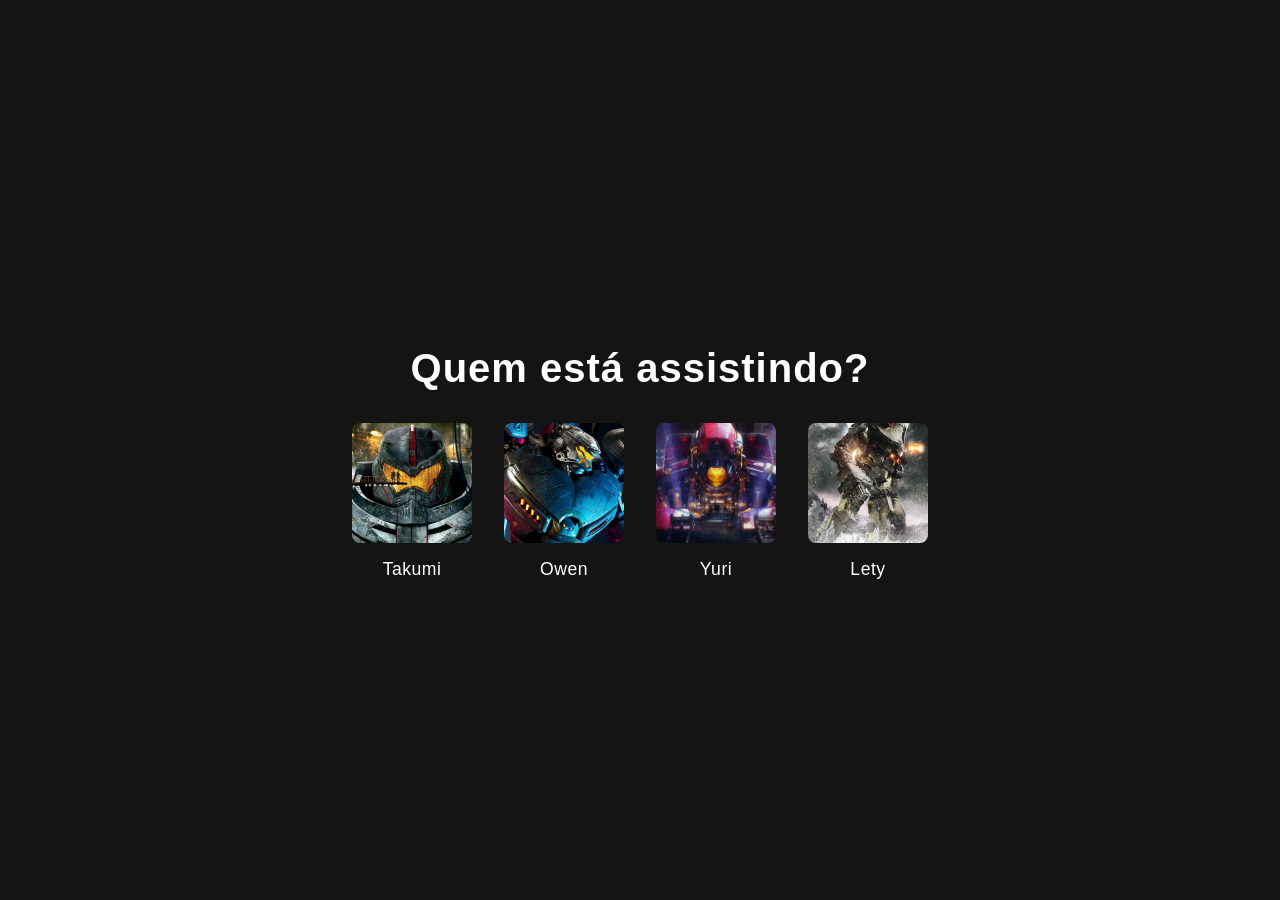
<file: aula2/index.html>
<!DOCTYPE html>
<html lang="pt-br">
<head>
    <meta charset="UTF-8">
    <meta name="viewport" content="width=device-width, initial-scale=1.0">
    <title>Netflix</title>
    <link rel="stylesheet" href="style.css">
</head>
<body>
    <main>
        <h1>Quem está assistindo?</h1>
        <section aria-label="Perfis disponíveis">
            <nav class="profiles">
                <a href="#" class="profile">
                    <figure>
                        <img src="assets/perfil-1.jpeg" alt="Gipsy Danger, o robô gigante do filme 'Círculo de Fogo'">
                        <figcaption>Takumi</figcaption>
                    </figure>
                </a>
                <a href="#" class="profile">
                    <figure>
                        <img src="assets/perfil-2.jpeg" alt="Striker Eureka, o robô gigante do filme 'Círculo de Fogo'">
                        <figcaption>Owen</figcaption>
                    </figure>
                </a>
                <a href="#" class="profile">
                    <figure>
                        <img src="assets/perfil-3.jpeg" alt="Crimson Typhoon, o robô gigante do filme 'Círculo de Fogo'">
                        <figcaption>Yuri</figcaption>
                    </figure>
                </a>
                <a href="#" class="profile">
                    <figure>
                        <img src="assets/perfil-4.jpeg" alt="Cherno Alpha, o robô gigante do filme 'Círculo de Fogo'">
                        <figcaption>Lety</figcaption>
                    </figure>
                </a>
            </nav>
        </section>
    </main>
</body>
</html>
</file>
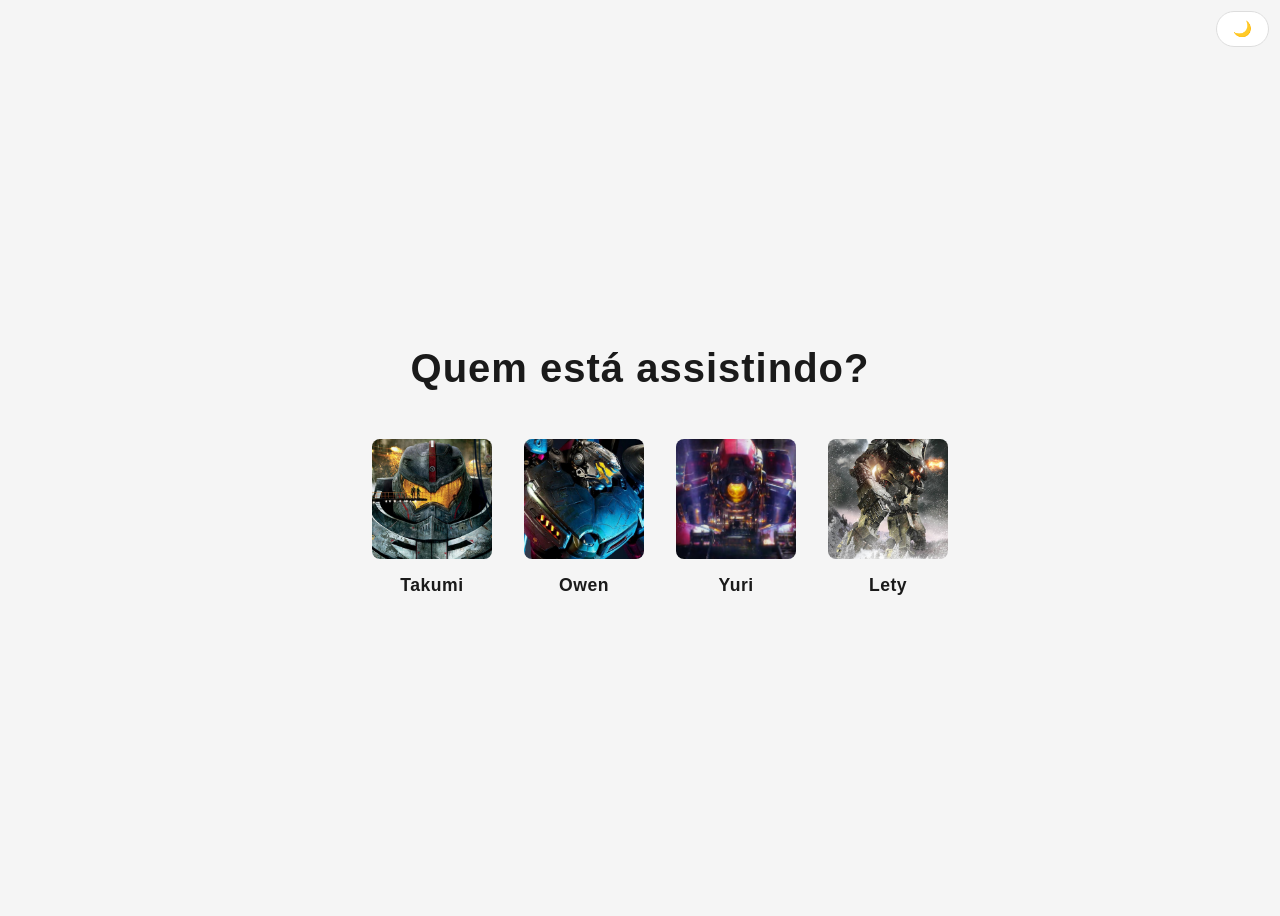
<file: aula3/index.html>
<!DOCTYPE html>
<html lang="pt-br">
<head>
    <meta charset="UTF-8">
    <meta name="viewport" content="width=device-width, initial-scale=1.0">
    <title>Netflix</title>
    <link rel="stylesheet" href="style.css">
</head>
<body>
    <main>
        <div class="theme-switcher">
            <button id="theme-toggle" aria-label="Mudar tema">🌞</button>
        </div>
        <h1>Quem está assistindo?</h1>
        <section aria-label="Perfis disponíveis">
            <ul class="profiles">
                <li>
                    <ol>
                        <li>
                            <a href="#" class="profile">
                                <figure>
                                    <img src="assets/perfil-1.jpeg" alt="Gipsy Danger, o robô gigante do filme 'Círculo de Fogo'">
                                    <figcaption>Takumi</figcaption>
                                </figure>
                            </a>
                        </li>
                        <li>
                            <a href="#" class="profile">
                                <figure>
                                    <img src="assets/perfil-2.jpeg" alt="Striker Eureka, o robô gigante do filme 'Círculo de Fogo'">
                                    <figcaption>Owen</figcaption>
                                </figure>
                            </a>
                        </li>
                        <li>
                            <a href="#" class="profile">
                                <figure>
                                    <img src="assets/perfil-3.jpeg" alt="Crimson Typhoon, o robô gigante do filme 'Círculo de Fogo'">
                                    <figcaption>Yuri</figcaption>
                                </figure>
                            </a>
                        </li>
                        <li>
                            <a href="#" class="profile">
                                <figure>
                                    <img src="assets/perfil-4.jpeg" alt="Cherno Alpha, o robô gigante do filme 'Círculo de Fogo'">
                                    <figcaption>Lety</figcaption>
                                </figure>
                            </a>
                        </li>
                    </ol>
                </li>
            </ul>
        </section>
    </main>
    <script src="theme-toggle.js"></script>
</body>
</html>
</file>
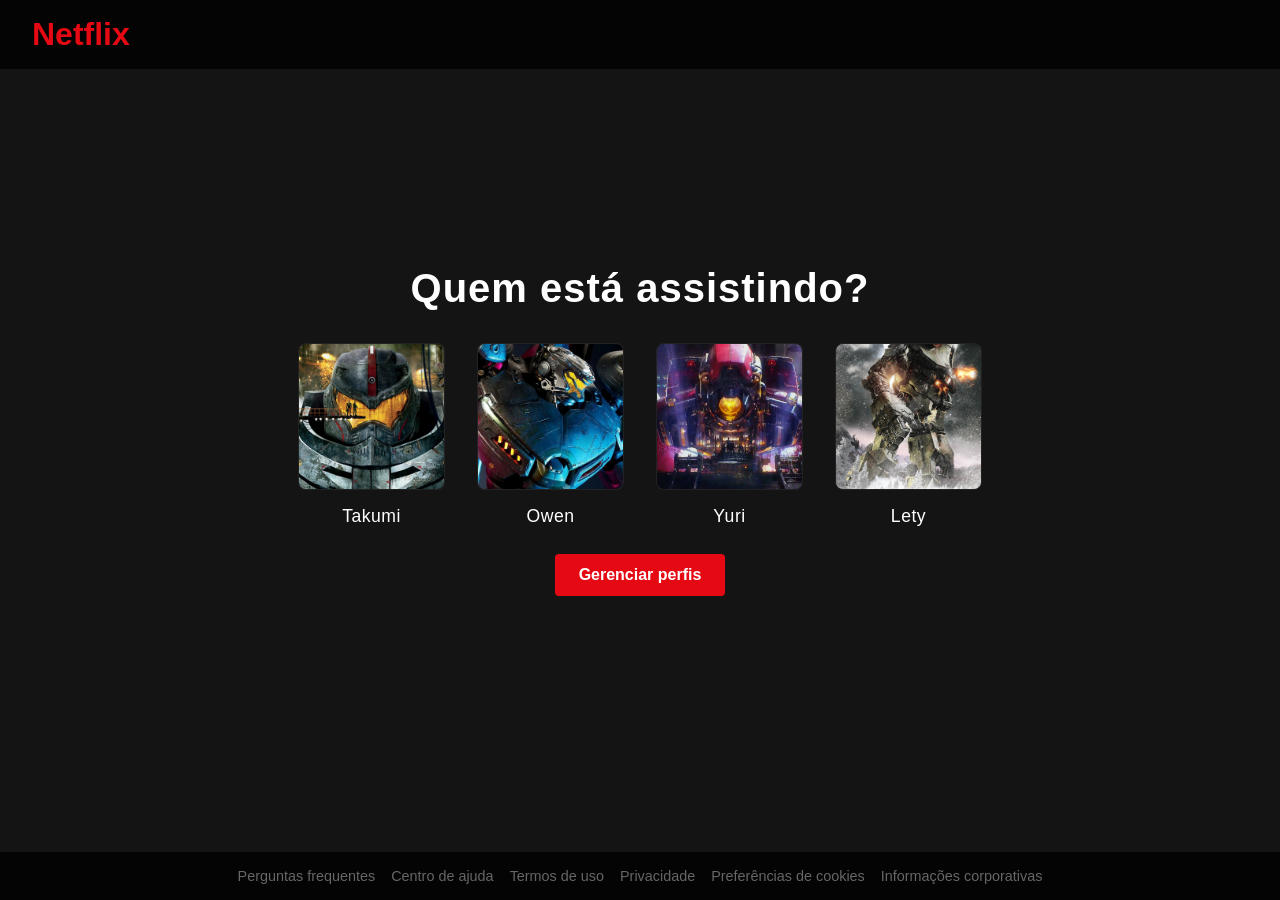
<file: aula2/exercicio-pratico-aula2/index.html>
<!DOCTYPE html>
<html lang="pt-br">
<head>
    <meta charset="UTF-8">
    <meta name="viewport" content="width=device-width, initial-scale=1.0">
    <title>Netflix</title>
    <link rel="stylesheet" href="style.css">
</head>
<body>
    <header>
        <div class="logo">Netflix</div>
    </header>
    <main>
        <h1>Quem está assistindo?</h1>
        <section aria-label="Perfis disponíveis">
            <nav class="profiles">
                <a href="#" class="profile">
                    <figure>
                        <img src="assets/perfil-1.jpeg" alt="Gipsy Danger, o robô gigante do filme 'Círculo de Fogo'">
                        <figcaption>Takumi</figcaption>
                    </figure>
                </a>
                <a href="#" class="profile">
                    <figure>
                        <img src="assets/perfil-2.jpeg" alt="Striker Eureka, o robô gigante do filme 'Círculo de Fogo'">
                        <figcaption>Owen</figcaption>
                    </figure>
                </a>
                <a href="#" class="profile">
                    <figure>
                        <img src="assets/perfil-3.jpeg" alt="Crimson Typhoon, o robô gigante do filme 'Círculo de Fogo'">
                        <figcaption>Yuri</figcaption>
                    </figure>
                </a>
                <a href="#" class="profile">
                    <figure>
                        <img src="assets/perfil-4.jpeg" alt="Cherno Alpha, o robô gigante do filme 'Círculo de Fogo'">
                        <figcaption>Lety</figcaption>
                    </figure>
                </a>
            </nav>
            <div class="manage-profiles-container">
                <button class="manage-profiles-btn">Gerenciar perfis</button>
            </div>
        </section>
    </main>
    <footer>
        <nav>
            <a href="#">Perguntas frequentes</a>
            <a href="#">Centro de ajuda</a>
            <a href="#">Termos de uso</a>
            <a href="#">Privacidade</a>
            <a href="#">Preferências de cookies</a>
            <a href="#">Informações corporativas</a>
        </nav>
    </footer>
</body>
</html>
</file>
<file: aula2/style.css>
��b o d y   { 
         b a c k g r o u n d :   # 1 4 1 4 1 4 ;   / *   D e f i n e   a   c o r   d e   f u n d o   d a   p � g i n a   * / 
         c o l o r :   # f f f ;   / *   D e f i n e   a   c o r   d o   t e x t o   p r i n c i p a l   * / 
         f o n t - f a m i l y :   ' S e g o e   U I ' ,   A r i a l ,   H e l v e t i c a ,   s a n s - s e r i f ;   / *   D e f i n e   a   f o n t e   u s a d a   n o   s i t e   * / 
         m a r g i n :   0 ;   / *   R e m o v e   a   m a r g e m   p a d r � o   d o   b o d y   * / 
         m i n - h e i g h t :   1 0 0 v h ;   / *   G a r a n t e   q u e   o   b o d y   o c u p e   p e l o   m e n o s   t o d a   a   a l t u r a   d a   t e l a   * / 
 } 
 
 m a i n   { 
         d i s p l a y :   f l e x ;   / *   U s a   f l e x b o x   p a r a   l a y o u t   * / 
         f l e x - d i r e c t i o n :   c o l u m n ;   / *   O r g a n i z a   o s   e l e m e n t o s   e m   c o l u n a   * / 
         a l i g n - i t e m s :   c e n t e r ;   / *   C e n t r a l i z a   o s   i t e n s   h o r i z o n t a l m e n t e   * / 
         j u s t i f y - c o n t e n t :   c e n t e r ;   / *   C e n t r a l i z a   o s   i t e n s   v e r t i c a l m e n t e   * / 
         m i n - h e i g h t :   1 0 0 v h ;   / *   G a r a n t e   a l t u r a   m � n i m a   d e   1 0 0 %   d a   t e l a   * / 
 } 
 
 h 1   { 
         f o n t - s i z e :   2 . 5 r e m ;   / *   D e f i n e   o   t a m a n h o   d a   f o n t e   d o   t � t u l o   * / 
         f o n t - w e i g h t :   b o l d ;   / *   D e i x a   o   t e x t o   e m   n e g r i t o   * / 
         m a r g i n - b o t t o m :   2 r e m ;   / *   E s p a � o   a b a i x o   d o   t � t u l o   * / 
         l e t t e r - s p a c i n g :   1 p x ;   / *   E s p a � a m e n t o   e n t r e   l e t r a s   * / 
 } 
 
 s e c t i o n [ a r i a - l a b e l = " P e r f i s   d i s p o n � v e i s " ]   { 
         w i d t h :   1 0 0 % ;   / *   O c u p a   t o d a   a   l a r g u r a   d i s p o n � v e l   * / 
         m a x - w i d t h :   6 0 0 p x ;   / *   L i m i t a   a   l a r g u r a   m � x i m a   * / 
         d i s p l a y :   f l e x ;   / *   U s a   f l e x b o x   * / 
         j u s t i f y - c o n t e n t :   c e n t e r ;   / *   C e n t r a l i z a   o s   p e r f i s   * / 
 } 
 
 n a v . p r o f i l e s   { 
         d i s p l a y :   f l e x ;   / *   U s a   f l e x b o x   p a r a   o s   p e r f i s   * / 
         g a p :   2 r e m ;   / *   E s p a � o   e n t r e   o s   p e r f i s   * / 
 } 
 
 . p r o f i l e   { 
         t e x t - d e c o r a t i o n :   n o n e ;   / *   R e m o v e   s u b l i n h a d o   d o s   l i n k s   * / 
         c o l o r :   # f f f ;   / *   C o r   d o   t e x t o   d o s   l i n k s   * / 
         t r a n s i t i o n :   t r a n s f o r m   0 . 2 s ,   b o x - s h a d o w   0 . 2 s ;   / *   S u a v i z a   a n i m a � � e s   d e   t r a n s f o r m a � � o   e   s o m b r a   * / 
 } 
 
 f i g u r e   { 
         m a r g i n :   0 ;   / *   R e m o v e   m a r g e m   p a d r � o   * / 
         d i s p l a y :   f l e x ;   / *   U s a   f l e x b o x   * / 
         f l e x - d i r e c t i o n :   c o l u m n ;   / *   O r g a n i z a   e m   c o l u n a   * / 
         a l i g n - i t e m s :   c e n t e r ;   / *   C e n t r a l i z a   i t e n s   * / 
 } 
 
 i m g   { 
         w i d t h :   1 2 0 p x ;   / *   L a r g u r a   f i x a   d a   i m a g e m   * / 
         h e i g h t :   1 2 0 p x ;   / *   A l t u r a   f i x a   d a   i m a g e m   * / 
         b o r d e r - r a d i u s :   8 p x ;   / *   B o r d a s   a r r e d o n d a d a s   * / 
         o b j e c t - f i t :   c o v e r ;   / *   M a n t � m   p r o p o r � � o   d a   i m a g e m   * / 
         m a r g i n - b o t t o m :   0 . 5 r e m ;   / *   E s p a � o   a b a i x o   d a   i m a g e m   * / 
         b a c k g r o u n d :   # 2 2 2 ;   / *   C o r   d e   f u n d o   d a   i m a g e m   * / 
         d i s p l a y :   b l o c k ;   / *   E x i b e   c o m o   b l o c o   * / 
         b o r d e r :   1 p x   t r a n s p a r e n t ;   / *   B o r d a   i n i c i a l   i n v i s � v e l   * / 
 } 
 
 i m g : h o v e r   { 
         b o r d e r :   1 p x   s o l i d   # f f f ;   / *   B o r d a   b r a n c a   a o   p a s s a r   o   m o u s e   * / 
 } 
 
 f i g c a p t i o n   { 
         f o n t - s i z e :   1 . 1 r e m ;   / *   T a m a n h o   d a   f o n t e   d a   l e g e n d a   * / 
         f o n t - w e i g h t :   5 0 0 ;   / *   P e s o   d a   f o n t e   * / 
         m a r g i n - t o p :   0 . 5 r e m ;   / *   E s p a � o   a c i m a   d a   l e g e n d a   * / 
         l e t t e r - s p a c i n g :   0 . 5 p x ;   / *   E s p a � a m e n t o   e n t r e   l e t r a s   * / 
 } 
</file>
<file: aula3/style.css>
��: r o o t   { 
         - - b g :   # 1 4 1 4 1 4 ; 
         - - t e x t :   # f f f f f f ; 
         - - p r i m a r y :   # e 5 0 9 1 4 ; 
         - - p r o f i l e - b g :   # 2 2 2 2 2 2 ; 
         - - p r o f i l e - b o r d e r :   t r a n s p a r e n t ; 
         - - p r o f i l e - b o r d e r - h o v e r :   # f f f f f f ; 
 } 
 
 [ d a t a - t h e m e = " l i g h t " ]   { 
         - - b g :   # f 5 f 5 f 5 ; 
         - - t e x t :   # 1 a 1 a 1 a ; 
         - - p r i m a r y :   # e 5 0 9 1 4 ; 
         - - p r o f i l e - b g :   # f f f f f f ; 
         - - p r o f i l e - b o r d e r :   # d d d d d d ; 
         - - p r o f i l e - b o r d e r - h o v e r :   # 3 3 3 3 3 3 ; 
 } 
 
 h t m l ,   b o d y   { 
         w i d t h :   1 0 0 % ; 
         h e i g h t :   1 0 0 % ; 
         o v e r f l o w :   h i d d e n   ! i m p o r t a n t ;   / *   R e m o v e   q u a l q u e r   r o l a g e m   * / 
         m a r g i n :   0 ; 
         p a d d i n g :   0 ; 
 } 
 
 b o d y   { 
         b a c k g r o u n d :   v a r ( - - b g ) ; 
         c o l o r :   v a r ( - - t e x t ) ; 
         f o n t - f a m i l y :   ' S e g o e   U I ' ,   A r i a l ,   H e l v e t i c a ,   s a n s - s e r i f ; 
         m i n - h e i g h t :   1 0 0 v h ; 
         t r a n s i t i o n :   b a c k g r o u n d - c o l o r   0 . 3 s   e a s e ,   c o l o r   0 . 3 s   e a s e ; 
 } 
 
 m a i n   { 
         m i n - h e i g h t :   c a l c ( 1 0 0 v h   -   2 . 5 r e m ) ; 
         o v e r f l o w :   h i d d e n ; 
 } 
 
 
 . t h e m e - s w i t c h e r   { 
         p o s i t i o n :   f i x e d ; 
         t o p :   0 . 7 r e m ;   / *   M a i s   p e r t o   d o   t o p o   * / 
         r i g h t :   0 . 7 r e m ;   / *   M a i s   p e r t o   d o   c a n t o   * / 
         z - i n d e x :   9 9 9 ; 
         t e x t - a l i g n :   c e n t e r ; 
 } 
 
 / *   A j u s t a   o   e s p a � a m e n t o   e n t r e   b o t � o   e   t � t u l o   * / 
 m a i n   { 
         p a d d i n g - t o p :   1 r e m ; 
 } 
 
 # t h e m e - t o g g l e   { 
         c u r s o r :   p o i n t e r ; 
         p a d d i n g :   0 . 5 r e m   1 r e m ; 
         b o r d e r - r a d i u s :   9 9 9 p x ; 
         b o r d e r :   1 p x   s o l i d   v a r ( - - p r o f i l e - b o r d e r ) ; 
         b a c k g r o u n d :   v a r ( - - p r o f i l e - b g ) ; 
         c o l o r :   v a r ( - - t e x t ) ; 
         f o n t - s i z e :   0 . 9 5 r e m ; 
         t r a n s i t i o n :   b a c k g r o u n d - c o l o r   0 . 2 s   e a s e ,   c o l o r   0 . 2 s   e a s e ,   b o r d e r - c o l o r   0 . 2 s   e a s e ; 
 } 
 
 # t h e m e - t o g g l e : h o v e r   { 
         b o r d e r - c o l o r :   v a r ( - - p r o f i l e - b o r d e r - h o v e r ) ; 
 } 
 
 
 m a i n   { 
         d i s p l a y :   f l e x ;   / *   U s a   f l e x b o x   p a r a   l a y o u t   * / 
         f l e x - d i r e c t i o n :   c o l u m n ;   / *   O r g a n i z a   o s   e l e m e n t o s   e m   c o l u n a   * / 
         a l i g n - i t e m s :   c e n t e r ;   / *   C e n t r a l i z a   o s   i t e n s   h o r i z o n t a l m e n t e   * / 
         j u s t i f y - c o n t e n t :   c e n t e r ;   / *   C e n t r a l i z a   o s   i t e n s   v e r t i c a l m e n t e   * / 
         m i n - h e i g h t :   1 0 0 v h ;   / *   G a r a n t e   a l t u r a   m � n i m a   d e   1 0 0 %   d a   t e l a   * / 
 } 
 
 h 1   { 
         f o n t - s i z e :   2 . 5 r e m ;   / *   D e f i n e   o   t a m a n h o   d a   f o n t e   d o   t � t u l o   * / 
         f o n t - w e i g h t :   b o l d ;   / *   D e i x a   o   t e x t o   e m   n e g r i t o   * / 
         m a r g i n - b o t t o m :   2 r e m ;   / *   E s p a � o   a b a i x o   d o   t � t u l o   * / 
         l e t t e r - s p a c i n g :   1 p x ;   / *   E s p a � a m e n t o   e n t r e   l e t r a s   * / 
 } 
 
 s e c t i o n [ a r i a - l a b e l = " P e r f i s   d i s p o n � v e i s " ]   { 
         w i d t h :   1 0 0 % ;   / *   O c u p a   t o d a   a   l a r g u r a   d i s p o n � v e l   * / 
         m a x - w i d t h :   6 0 0 p x ;   / *   L i m i t a   a   l a r g u r a   m � x i m a   * / 
         d i s p l a y :   f l e x ;   / *   U s a   f l e x b o x   * / 
         j u s t i f y - c o n t e n t :   c e n t e r ;   / *   C e n t r a l i z a   o s   p e r f i s   * / 
 } 
 
 u l . p r o f i l e s   { 
         d i s p l a y :   f l e x ;   / *   U s a   f l e x b o x   p a r a   c e n t r a l i z a r   * / 
         j u s t i f y - c o n t e n t :   c e n t e r ;   / *   C e n t r a l i z a   o   c o n t e � d o   * / 
         l i s t - s t y l e :   n o n e ;   / *   R e m o v e   m a r c a d o r e s   d a   l i s t a   * / 
 } 
 
 o l   { 
         d i s p l a y :   f l e x ;   / *   U s a   f l e x b o x   p a r a   o s   p e r f i s   * / 
         g a p :   2 r e m ;   / *   E s p a � o   e n t r e   o s   p e r f i s   * / 
         l i s t - s t y l e :   n o n e ;   / *   R e m o v e   m a r c a d o r e s   d a   l i s t a   * / 
         p a d d i n g :   0 ;   / *   R e m o v e   p a d d i n g   p a d r � o   * / 
         m a r g i n :   0 ;   / *   R e m o v e   m a r g e m   p a d r � o   * / 
 } 
 
 . p r o f i l e   { 
         t e x t - d e c o r a t i o n :   n o n e ;   / *   R e m o v e   s u b l i n h a d o   d o s   l i n k s   * / 
         c o l o r :   # f f f ;   / *   C o r   d o   t e x t o   d o s   l i n k s   * / 
         t r a n s i t i o n :   t r a n s f o r m   0 . 2 s ,   b o x - s h a d o w   0 . 2 s ;   / *   S u a v i z a   a n i m a � � e s   d e   t r a n s f o r m a � � o   e   s o m b r a   * / 
 } 
 
 f i g u r e   { 
         m a r g i n :   0 ;   / *   R e m o v e   m a r g e m   p a d r � o   * / 
         d i s p l a y :   f l e x ;   / *   U s a   f l e x b o x   * / 
         f l e x - d i r e c t i o n :   c o l u m n ;   / *   O r g a n i z a   e m   c o l u n a   * / 
         a l i g n - i t e m s :   c e n t e r ;   / *   C e n t r a l i z a   i t e n s   * / 
 } 
 
 i m g   { 
         w i d t h :   1 2 0 p x ;   / *   L a r g u r a   f i x a   d a   i m a g e m   * / 
         h e i g h t :   1 2 0 p x ;   / *   A l t u r a   f i x a   d a   i m a g e m   * / 
         b o r d e r - r a d i u s :   8 p x ;   / *   B o r d a s   a r r e d o n d a d a s   * / 
         o b j e c t - f i t :   c o v e r ;   / *   M a n t � m   p r o p o r � � o   d a   i m a g e m   * / 
         m a r g i n - b o t t o m :   0 . 5 r e m ;   / *   E s p a � o   a b a i x o   d a   i m a g e m   * / 
         b a c k g r o u n d :   v a r ( - - p r o f i l e - b g ) ;   / *   C o r   d e   f u n d o   d a   i m a g e m   * / 
         d i s p l a y :   b l o c k ;   / *   E x i b e   c o m o   b l o c o   * / 
         b o r d e r :   1 p x   v a r ( - - p r o f i l e - b o r d e r ) ; 
         t r a n s i t i o n :   t r a n s f o r m   0 . 2 s   e a s e ,   b o r d e r - c o l o r   0 . 2 s   e a s e ;   / *   T r a n s i � � o   s u a v e   * / 
 } 
 
 i m g : h o v e r   { 
         b o r d e r :   1 p x   s o l i d   v a r ( - - p r o f i l e - b o r d e r - h o v e r ) ;   / *   B o r d a   a o   p a s s a r   o   m o u s e   * / 
         t r a n s f o r m :   s c a l e ( 1 . 1 ) ;   / *   A u m e n t a   o   t a m a n h o   d a   i m a g e m   a o   p a s s a r   o   m o u s e   * / 
 } 
 
 f i g c a p t i o n   { 
         f o n t - s i z e :   1 . 1 r e m ;   / *   T a m a n h o   d a   f o n t e   d a   l e g e n d a   * / 
         f o n t - w e i g h t :   6 0 0 ;   / *   P e s o   d a   f o n t e   * / 
         m a r g i n - t o p :   0 . 5 r e m ;   / *   E s p a � o   a c i m a   d a   l e g e n d a   * / 
         l e t t e r - s p a c i n g :   0 . 5 p x ;   / *   E s p a � a m e n t o   e n t r e   l e t r a s   * / 
         c o l o r :   v a r ( - - t e x t ) ;   / *   U s a   t e x t o   d o   t e m a :   p r e t o   n o   l i g h t ,   b r a n c o   n o   d a r k   * / 
 } 
 
 / *   R e s p o n s i v i d a d e   p a r a   d i s p o s i t i v o s   m � v e i s   ( c e l u l a r   a t �   7 6 7 p x )   * / 
 @ m e d i a   ( m a x - w i d t h :   7 6 7 p x )   { 
         m a i n   { 
                 p a d d i n g :   2 r e m ;   / *   E s p a � a m e n t o   n a   b o r d a   * / 
         } 
 
         h 1   { 
                 f o n t - s i z e :   1 . 6 r e m ;   / *   T a m a n h o   m a i s   h a r m � n i c o   e m   c e l u l a r   * / 
                 t e x t - a l i g n :   c e n t e r ;   / *   C e n t r a l i z a   o   t � t u l o   * / 
                 m a r g i n - b o t t o m :   1 . 2 r e m ;   / *   E s p a � o   a b a i x o   * / 
         } 
 
         / *   A j u s t e   m o b i l e :   g a r a n t e   q u e   s e c t i o n   e   l i s t a   e s t e j a m   c e n t r a l i z a d a s   * / 
         s e c t i o n [ a r i a - l a b e l = " P e r f i s   d i s p o n � v e i s " ]   { 
                 w i d t h :   1 0 0 % ; 
                 m a x - w i d t h :   1 0 0 % ; 
                 d i s p l a y :   b l o c k ; 
                 p a d d i n g :   0 ; 
                 m a r g i n :   0   a u t o ;   / *   c e n t r a l i z a   h o r i z o n t a l m e n t e   * / 
         } 
 
         / *   A j u s t e   m o b i l e :   l i s t a   n � o   o r d e n a d a   o c u p a   l a r g u r a   t o t a l   e   �   c e n t r a l i z a d a   * / 
         u l . p r o f i l e s   { 
                 w i d t h :   1 0 0 % ; 
                 m a r g i n :   0   a u t o ;   / *   c e n t r a l i z a   h o r i z o n t a l m e n t e   * / 
                 p a d d i n g :   0 ; 
                 l i s t - s t y l e :   n o n e ; 
         } 
 
         / *   A j u s t e   m o b i l e :   c o n t a i n e r   d e   p e r f i s   e m   g r i d   d e   2   c o l u n a s   e   c e n t r a l i z a d o   * / 
         o l   { 
                 w i d t h :   1 0 0 % ; 
                 m a x - w i d t h :   3 6 0 p x ;   / *   C o n t r o l a   a   l a r g u r a   p a r a   n � o   e x t r a p o l a r   * / 
                 m a r g i n :   0   a u t o ;   / *   C e n t r a l i z a   h o r i z o n t a l m e n t e   * / 
                 f l e x - w r a p :   w r a p ;   / *   P e r m i t e   q u e b r a   d e   l i n h a   * / 
                 j u s t i f y - c o n t e n t :   c e n t e r ;   / *   C e n t r a l i z a   o s   p e r f i s   * / 
                 g a p :   0 . 4 r e m ;   / *   A j u s t a   o   e s p a � o   e n t r e   p e r f i s   * / 
         } 
 
         / *   A j u s t e   m o b i l e :   c a d a   i t e m   o c u p a   m e t a d e   d a   l a r g u r a   d i s p o n � v e l   * / 
         o l   >   l i   { 
                 f l e x :   0   0   c a l c ( 5 0 %   -   0 . 5 r e m ) ;   / *   2   p e r f i s   p o r   l i n h a   * / 
                 m a x - w i d t h :   c a l c ( 5 0 %   -   0 . 5 r e m ) ; 
         } 
 
         i m g   { 
                 w i d t h :   9 0 p x ;   / *   M e n o r   p a r a   c a b e r   b e m   * / 
                 h e i g h t :   9 0 p x ; 
         } 
 
         f i g c a p t i o n   { 
                 f o n t - s i z e :   0 . 9 5 r e m ;   / *   L e g e n d a   l e v e m e n t e   m e n o r   * / 
         } 
 } 
 
 / *   R e s p o n s i v i d a d e   p a r a   t a b l e t s   * / 
 @ m e d i a   ( m i n - w i d t h :   7 6 8 p x )   a n d   ( m a x - w i d t h :   1 0 2 3 p x )   { 
         h 1   { 
                 f o n t - s i z e :   2 . 2 r e m ;   / *   A j u s t a   o   t a m a n h o   d o   t � t u l o   * / 
                 m a r g i n - b o t t o m :   1 . 8 r e m ;   / *   A j u s t a   o   e s p a � o   a b a i x o   * / 
         } 
 
         o l   { 
                 f l e x - w r a p :   w r a p ;   / *   P e r m i t e   q u e b r a   d e   l i n h a   * / 
                 j u s t i f y - c o n t e n t :   c e n t e r ;   / *   C e n t r a l i z a   o s   p e r f i s   * / 
                 g a p :   1 . 5 r e m ;   / *   A j u s t a   o   e s p a � o   * / 
                 m a x - w i d t h :   5 0 0 p x ;   / *   L i m i t a   a   l a r g u r a   p a r a   2   c o l u n a s   * / 
         } 
 
         o l   >   l i   { 
                 f l e x :   0   0   c a l c ( 5 0 %   -   1 r e m ) ;   / *   2   p e r f i s   p o r   l i n h a   * / 
                 m a x - w i d t h :   2 0 0 p x ;   / *   L i m i t a   a   l a r g u r a   m � x i m a   * / 
         } 
 
         i m g   { 
                 w i d t h :   1 1 0 p x ;   / *   A j u s t a   o   t a m a n h o   d a s   i m a g e n s   * / 
                 h e i g h t :   1 1 0 p x ;   / *   A j u s t a   o   t a m a n h o   d a s   i m a g e n s   * / 
         } 
 } 
 
 / *   R e s p o n s i v i d a d e   p a r a   d e s k t o p s   g r a n d e s   * / 
 @ m e d i a   ( m i n - w i d t h :   1 0 2 4 p x )   { 
         o l   { 
                 f l e x - d i r e c t i o n :   r o w ;   / *   E x i b e   p e r f i s   h o r i z o n t a l m e n t e   * / 
                 f l e x - w r a p :   n o w r a p ;   / *   E v i t a   q u e b r a   d e   l i n h a   * / 
                 j u s t i f y - c o n t e n t :   c e n t e r ;   / *   C e n t r a l i z a   o s   p e r f i s   * / 
                 g a p :   2 r e m ;   / *   E s p a � o   e n t r e   p e r f i s   * / 
         } 
 
         . p r o f i l e   { 
                 f l e x :   0   0   a u t o ;   / *   M a n t � m   t a m a n h o   n a t u r a l   d o   i t e m   * / 
                 m a x - w i d t h :   n o n e ;   / *   R e m o v e   l i m i t a � � o   d e   l a r g u r a   d o   t a b l e t   * / 
         } 
 
         i m g   { 
                 w i d t h :   1 2 0 p x ;   / *   T a m a n h o   p a d r � o   e m   d e s k t o p   * / 
                 h e i g h t :   1 2 0 p x ; 
         } 
 } 
 
</file>
<file: aula2/exercicio-pratico-aula2/style.css>
��b o d y   { 
         b a c k g r o u n d :   # 1 4 1 4 1 4 ;   / *   D e f i n e   a   c o r   d e   f u n d o   d a   p � g i n a   * / 
         c o l o r :   # f f f ;   / *   D e f i n e   a   c o r   d o   t e x t o   p r i n c i p a l   * / 
         f o n t - f a m i l y :   ' S e g o e   U I ' ,   A r i a l ,   H e l v e t i c a ,   s a n s - s e r i f ;   / *   D e f i n e   a   f o n t e   u s a d a   n o   s i t e   * / 
         m a r g i n :   0 ;   / *   R e m o v e   a   m a r g e m   p a d r � o   d o   b o d y   * / 
         m i n - h e i g h t :   1 0 0 v h ;   / *   G a r a n t e   q u e   o   b o d y   o c u p e   p e l o   m e n o s   t o d a   a   a l t u r a   d a   t e l a   * / 
 } 
 
 m a i n   { 
         d i s p l a y :   f l e x ;   / *   U s a   f l e x b o x   p a r a   l a y o u t   * / 
         f l e x - d i r e c t i o n :   c o l u m n ;   / *   O r g a n i z a   o s   e l e m e n t o s   e m   c o l u n a   * / 
         a l i g n - i t e m s :   c e n t e r ;   / *   C e n t r a l i z a   o s   i t e n s   h o r i z o n t a l m e n t e   * / 
         j u s t i f y - c o n t e n t :   c e n t e r ;   / *   C e n t r a l i z a   o s   i t e n s   v e r t i c a l m e n t e   * / 
         m i n - h e i g h t :   7 5 v h ;   / *   G a r a n t e   a l t u r a   m � n i m a   d e   1 0 0 %   d a   t e l a   * / 
         p a d d i n g - t o p :   5 r e m ;   / *   E s p a � o   p a r a   o   c a b e � a l h o   f i x o   * / 
         p a d d i n g - b o t t o m :   5 r e m ;   / *   E s p a � o   p a r a   o   r o d a p �   f i x o   * / 
 } 
 
 h 1   { 
         f o n t - s i z e :   2 . 5 r e m ;   / *   D e f i n e   o   t a m a n h o   d a   f o n t e   d o   t � t u l o   * / 
         f o n t - w e i g h t :   b o l d ;   / *   D e i x a   o   t e x t o   e m   n e g r i t o   * / 
         m a r g i n - b o t t o m :   2 r e m ;   / *   E s p a � o   a b a i x o   d o   t � t u l o   * / 
         l e t t e r - s p a c i n g :   1 p x ;   / *   E s p a � a m e n t o   e n t r e   l e t r a s   * / 
 } 
 
 s e c t i o n [ a r i a - l a b e l = " P e r f i s   d i s p o n � v e i s " ]   { 
         w i d t h :   1 0 0 % ;   / *   O c u p a   t o d a   a   l a r g u r a   d i s p o n � v e l   * / 
         m a x - w i d t h :   6 0 0 p x ;   / *   L i m i t a   a   l a r g u r a   m � x i m a   * / 
         d i s p l a y :   f l e x ;   / *   U s a   f l e x b o x   * / 
         f l e x - d i r e c t i o n :   c o l u m n ;   / *   D e i x a   e l e m e n t o   a b a i x o   * / 
         a l i g n - i t e m s :   c e n t e r ; 
         j u s t i f y - c o n t e n t :   c e n t e r ;   / *   C e n t r a l i z a   o s   p e r f i s   * / 
 } 
 
 n a v . p r o f i l e s   { 
         d i s p l a y :   f l e x ;   / *   U s a   f l e x b o x   p a r a   o s   p e r f i s   * / 
         g a p :   2 r e m ;   / *   E s p a � o   e n t r e   o s   p e r f i s   * / 
 } 
 
 . p r o f i l e   { 
         t e x t - d e c o r a t i o n :   n o n e ;   / *   R e m o v e   s u b l i n h a d o   d o s   l i n k s   * / 
         c o l o r :   # f f f ;   / *   C o r   d o   t e x t o   d o s   l i n k s   * / 
 } 
 
 f i g u r e   { 
         m a r g i n :   0 ;   / *   R e m o v e   m a r g e m   p a d r � o   * / 
         d i s p l a y :   f l e x ;   / *   U s a   f l e x b o x   * / 
         f l e x - d i r e c t i o n :   c o l u m n ;   / *   O r g a n i z a   e m   c o l u n a   * / 
         a l i g n - i t e m s :   c e n t e r ;   / *   C e n t r a l i z a   i t e n s   * / 
 } 
 
 i m g   { 
         w i d t h :   1 4 5 p x ;   / *   L a r g u r a   f i x a   d a   i m a g e m   * / 
         h e i g h t :   1 4 5 p x ;   / *   A l t u r a   f i x a   d a   i m a g e m   * / 
         b o r d e r - r a d i u s :   8 p x ;   / *   B o r d a s   a r r e d o n d a d a s   * / 
         o b j e c t - f i t :   c o v e r ;   / *   M a n t � m   p r o p o r � � o   d a   i m a g e m   * / 
         m a r g i n - b o t t o m :   0 . 5 r e m ;   / *   E s p a � o   a b a i x o   d a   i m a g e m   * / 
         b a c k g r o u n d :   # 2 2 2 ;   / *   C o r   d e   f u n d o   d a   i m a g e m   * / 
         d i s p l a y :   b l o c k ;   / *   E x i b e   c o m o   b l o c o   * / 
         b o r d e r :   1 p x   s o l i d   t r a n s p a r e n t ;   / *   B o r d a   i n i c i a l   i n v i s � v e l   * / 
         t r a n s i t i o n :   t r a n s f o r m   0 . 2 s   e a s e ,   b o r d e r - c o l o r   0 . 2 s   e a s e ; 
         t r a n s f o r m - o r i g i n :   c e n t e r   c e n t e r ; 
 } 
 
 . p r o f i l e   { 
         t e x t - d e c o r a t i o n :   n o n e ;   / *   R e m o v e   s u b l i n h a d o   d o s   l i n k s   * / 
         c o l o r :   # f f f ;   / *   C o r   d o   t e x t o   d o s   l i n k s   * / 
         d i s p l a y :   i n l i n e - b l o c k ; 
         o v e r f l o w :   v i s i b l e ; 
 } 
 
 i m g : h o v e r   { 
         b o r d e r - c o l o r :   r g b a ( 2 5 5 ,   2 5 5 ,   2 5 5 ,   0 . 6 ) ; 
         b o x - s h a d o w :   0   0   2 0 p x   r g b a ( 2 5 5 ,   2 5 5 ,   2 5 5 ,   0 . 4 5 ) ,   i n s e t   0   0   1 0 p x   r g b a ( 2 5 5 ,   2 5 5 ,   2 5 5 ,   0 . 2 ) ; 
         t r a n s f o r m :   s c a l e ( 1 . 1 ) ; 
 } 
 
 f i g c a p t i o n   { 
         f o n t - s i z e :   1 . 1 r e m ;   / *   T a m a n h o   d a   f o n t e   d a   l e g e n d a   * / 
         f o n t - w e i g h t :   5 0 0 ;   / *   P e s o   d a   f o n t e   * / 
         m a r g i n - t o p :   0 . 5 r e m ;   / *   E s p a � o   a c i m a   d a   l e g e n d a   * / 
         l e t t e r - s p a c i n g :   0 . 5 p x ;   / *   E s p a � a m e n t o   e n t r e   l e t r a s   * / 
 } 
 
 / *   E s t i l o s   p a r a   o   c a b e � a l h o   * / 
 h e a d e r   { 
         p o s i t i o n :   f i x e d ; 
         t o p :   0 ; 
         l e f t :   0 ; 
         r i g h t :   0 ; 
         b a c k g r o u n d :   r g b a ( 0 ,   0 ,   0 ,   0 . 8 ) ; 
         p a d d i n g :   1 r e m   2 r e m ; 
         z - i n d e x :   1 0 ; 
 } 
 
 . l o g o   { 
         f o n t - s i z e :   2 r e m ; 
         f o n t - w e i g h t :   b o l d ; 
         c o l o r :   # e 5 0 9 1 4 ; 
         t e x t - a l i g n :   l e f t ; 
 } 
 
 / *   E s t i l o s   p a r a   o   r o d a p �   * / 
 f o o t e r   { 
         p o s i t i o n :   f i x e d ; 
         b o t t o m :   0 ; 
         l e f t :   0 ; 
         r i g h t :   0 ; 
         b a c k g r o u n d :   r g b a ( 0 ,   0 ,   0 ,   0 . 8 ) ; 
         p a d d i n g :   1 r e m   2 r e m ; 
         t e x t - a l i g n :   c e n t e r ; 
 } 
 
 f o o t e r   n a v   { 
         d i s p l a y :   f l e x ; 
         j u s t i f y - c o n t e n t :   c e n t e r ; 
         g a p :   1 r e m ; 
         f l e x - w r a p :   w r a p ; 
 } 
 
 f o o t e r   a   { 
         c o l o r :   # 6 6 6 ; 
         t e x t - d e c o r a t i o n :   n o n e ; 
         f o n t - s i z e :   0 . 9 r e m ; 
         t r a n s i t i o n :   c o l o r   0 . 2 s ; 
 } 
 
 f o o t e r   a : h o v e r   { 
         c o l o r :   # f f f ; 
 } 
 
 . m a n a g e - p r o f i l e s - c o n t a i n e r   { 
         m a r g i n - t o p :   1 . 7 r e m ; 
         t e x t - a l i g n :   c e n t e r ; 
 } 
 
 . m a n a g e - p r o f i l e s - b t n   { 
         b a c k g r o u n d :   # e 5 0 9 1 4 ; 
         c o l o r :   # f f f ; 
         b o r d e r :   n o n e ; 
         b o r d e r - r a d i u s :   4 p x ; 
         p a d d i n g :   0 . 7 5 r e m   1 . 5 r e m ; 
         f o n t - s i z e :   1 r e m ; 
         f o n t - w e i g h t :   6 0 0 ; 
         c u r s o r :   p o i n t e r ; 
         t r a n s i t i o n :   f i l t e r   0 . 2 s ,   b o x - s h a d o w   0 . 2 s ; 
 } 
 
 . m a n a g e - p r o f i l e s - b t n : h o v e r   { 
         f i l t e r :   b r i g h t n e s s ( 1 . 0 5 ) ; 
         b o x - s h a d o w :   0   5 p x   1 5 p x   r g b a ( 0 ,   0 ,   0 ,   0 . 2 5 ) ; 
 } 
 
 h t m l   { 
         s c r o l l b a r - w i d t h :   n o n e ;   / *   F i r e f o x   * / 
 } 
</file>
